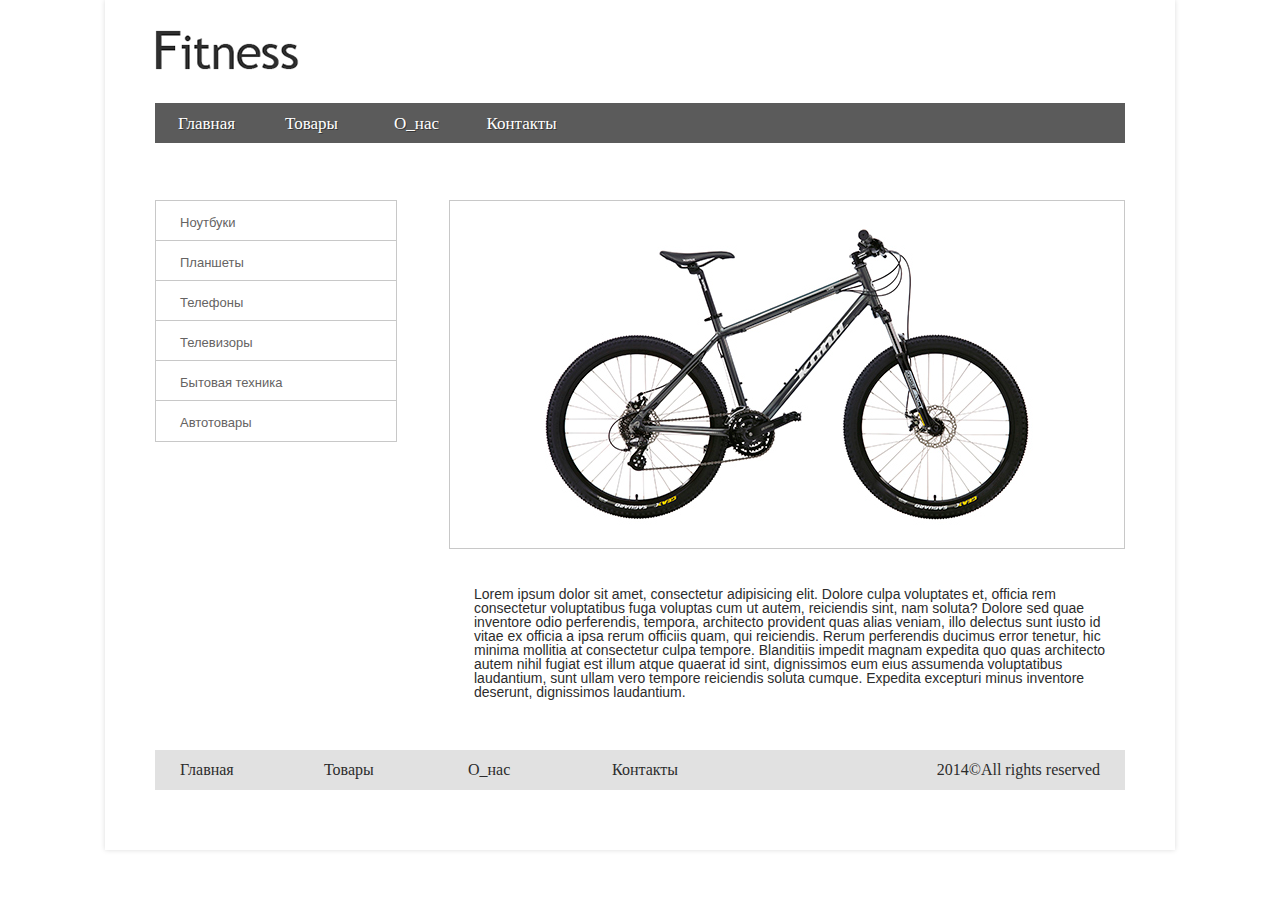
<file: DZ2/index.html>
<!DOCTYPE html>
<html lang="en">
<head>
	<meta charset="UTF-8">
	<title>Домашнее задание №2</title>
	<link rel="stylesheet" href="css/reset.css">
	<link rel="stylesheet" href="css/style.css">
</head>
<body>

<div class="header">

	<div class="fitness">
		<img src="img/fitness.png" alt="Фитнесс">
	</div>

	<div class="menu-list">
	<ul>
		<li><a href="#">Главная</a></li>
		<li><a href="#">Товары</a></li>
		<li><a href="#">О_нас</a></li>
		<li><a href="#">Контакты</a></li>
	</ul>

	</div>
</div>

<div class="central">
<div class="sidebar">
	<ul>
		<li><a href="#">Ноутбуки</a></li>
		<li><a href="#">Планшеты</a></li>
		<li><a href="#">Телефоны</a></li>
		<li><a href="#">Телевизоры</a></li>
		<li><a href="#">Бытовая техника</a></li>
		<li><a href="#">Автотовары</a></li>
	</ul>
</div>

<div class="content">
	<img src="img/velo.png" alt="Велосипед">

<div class="text">
	<p>Lorem ipsum dolor sit amet, consectetur adipisicing elit. Dolore culpa voluptates et, officia rem consectetur voluptatibus fuga voluptas cum ut autem, reiciendis sint, nam soluta? Dolore sed quae inventore odio perferendis, tempora, architecto provident quas alias veniam, illo delectus sunt iusto id vitae ex officia a ipsa rerum officiis quam, qui reiciendis. Rerum perferendis ducimus error tenetur, hic minima mollitia at consectetur culpa tempore. Blanditiis impedit magnam expedita quo quas architecto autem nihil fugiat est illum atque quaerat id sint, dignissimos eum eius assumenda voluptatibus laudantium, sunt ullam vero tempore reiciendis soluta cumque. Expedita excepturi minus inventore deserunt, dignissimos laudantium.</p>
</div>
</div>

</div>

<div class="footer">

	<ul>
		<li><a href="#">Главная</a></li>
		<li><a href="#">Товары</a></li>
		<li><a href="#">О_нас</a></li>
		<li><a href="#">Контакты</a></li>
		<li class="copy"><a href="#">2014&copy;All rights reserved</a></li>
	</ul>

</div>
	
</body>
</html>
</file>
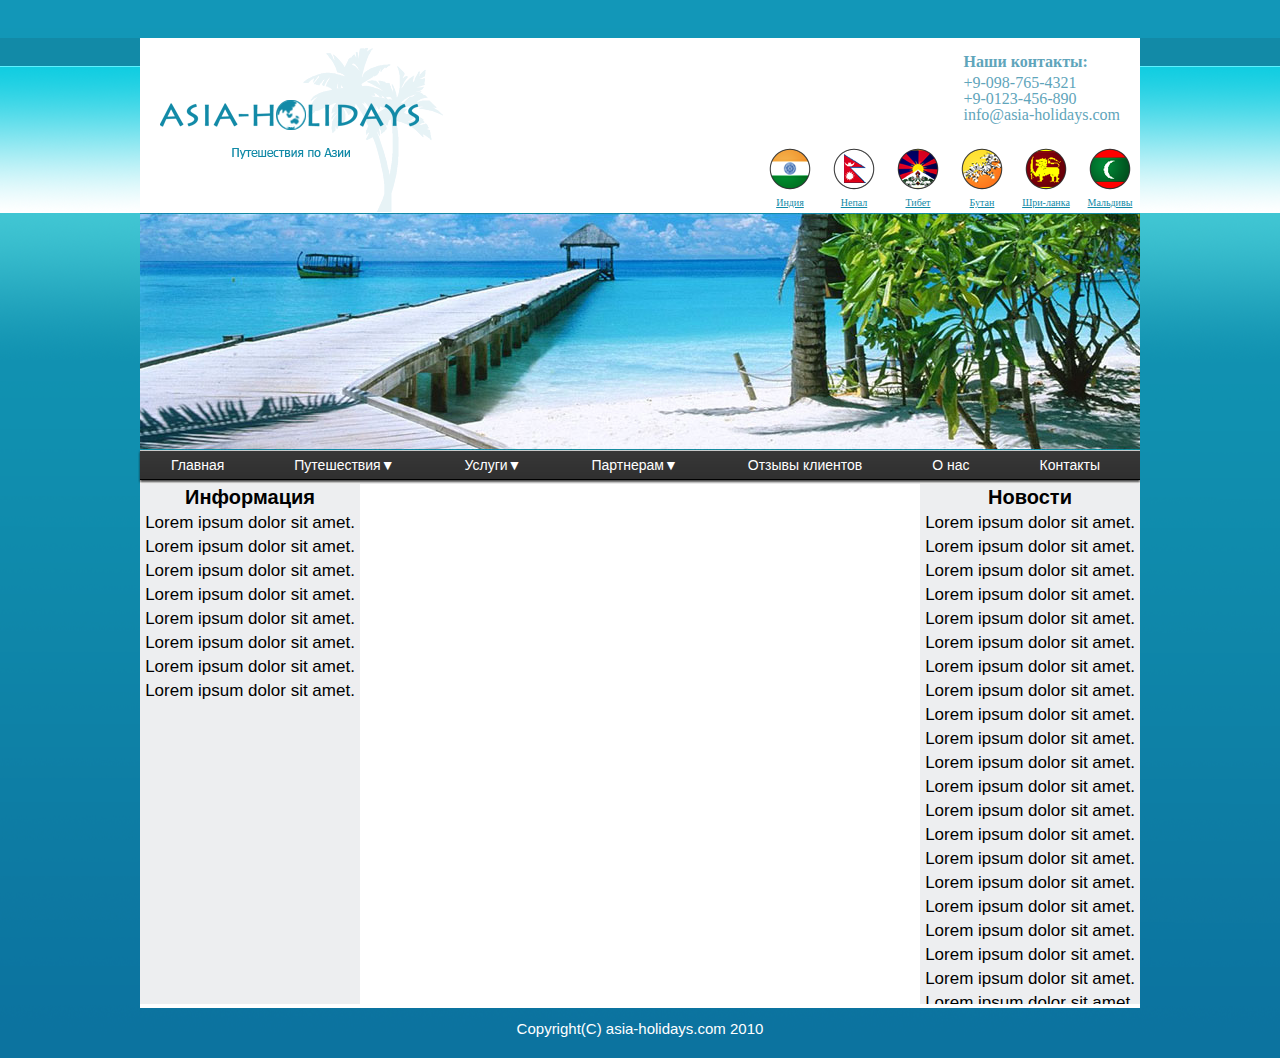
<file: DZ4/index.html>
<!DOCTYPE html>
<html lang="en">
<head>
	<meta charset="UTF-8">
	<title>Домашнее задание 4</title>
	<link rel="stylesheet" href="css/reset.css">
	<link rel="stylesheet" href="css/style.css"></head>
<body>
	<div class="bg">

		<div class="header">
			<div class="logo">
				<img src="img/logo.png" alt="LOGO"></div>
			<div class="info">
				<div class="contacts">
					<ul>
						<li>Наши контакты:</li>
						<li>+9-098-765-4321</li>
						<li>+9-0123-456-890</li>
						<li>info@asia-holidays.com</li>
					</ul>
				</div>
				<div class="icons">
					<ul>
						<li>
							<img src="img/india.png" alt="">
							<a href="#">Индия</a>
						</li>

						<li>
							<img src="img/Nepal.png" alt="">
							<a href="#">Непал</a>
						</li>

						<li>
							<img src="img/Tibet.png" alt="">
							<a href="#">Тибет</a>
						</li>

						<li>
							<img src="img/Bhutan.png" alt="">
							<a href="#">Бутан</a>
						</li>

						<li>
							<img src="img/Sri-lanka.png" alt="">
							<a href="#">Шри-ланка</a>
						</li>

						<li>
							<img src="img/Maldives.png" alt="">
							<a href="#">Мальдивы</a>
						</li>

					</ul>

				</div>
			</div>
		</div>
		<div class="photo">
			<img src="img/photo.jpg" alt=""></div>

		<div>

			<ul class="menu">
				<li>
					<a href="">Главная</a>
				</li>
				<li>
					<a href="">Путешествия&#9660;</a>
					<ul class="submenu">
						<li>
							<a href="#">Путешествия 1</a>
						</li>
						<li>
							<a href="#">Путешествия 2</a>
						</li>
						<li>
							<a href="#">Путешествия 3</a>
						</li>
						<li>
							<a href="#">Путешествия 4</a>
						</li>
						<li>
							<a href="#">Путешествия 5</a>
						</li>
					</ul>
				</li>

				<li>
					<a href="">Услуги&#9660;</a>
					<ul class="submenu1">
						<li>
							<a href="#">Услуги 1</a>
						</li>
						<li>
							<a href="#">Услуги 2</a>
						</li>
						<li>
							<a href="#">Услуги 3</a>
						</li>
						<li>
							<a href="#">Услуги 4</a>
						</li>
						<li>
							<a href="#">Услуги 5</a>
						</li>
					</ul>
				</li>

				<li>
					<a href="">Партнерам&#9660;</a>
					<ul class="submenu2">
						<li>
							<a href="#">Партнерам 1</a>
						</li>
						<li>
							<a href="#">Партнерам 2</a>
						</li>
						<li>
							<a href="#">Партнерам 3</a>
						</li>
						<li>
							<a href="#">Партнерам 4</a>
						</li>
						<li>
							<a href="#">Партнерам 5</a>
						</li>
					</ul>

				</li>
				<li>
					<a href="">Отзывы клиентов</a>
				</li>
				<li>
					<a href="">О нас</a>
				</li>
				<li>
					<a href="">Контакты</a>
				</li>
			</ul>

		</div>

		<div class="content">

			<div class="left">
				<p>Информация</p>
				Lorem ipsum dolor sit amet. Lorem ipsum dolor sit amet. Lorem ipsum dolor sit amet. Lorem ipsum dolor sit amet. Lorem ipsum dolor sit amet. Lorem ipsum dolor sit amet. Lorem ipsum dolor sit amet. Lorem ipsum dolor sit amet.
			</div>

			<div class="central"></div>

			<div class="right">
				<p>Новости</p>
				Lorem ipsum dolor sit amet. Lorem ipsum dolor sit amet. Lorem ipsum dolor sit amet. Lorem ipsum dolor sit amet. Lorem ipsum dolor sit amet. Lorem ipsum dolor sit amet. Lorem ipsum dolor sit amet. Lorem ipsum dolor sit amet. Lorem ipsum dolor sit amet. Lorem ipsum dolor sit amet. Lorem ipsum dolor sit amet. Lorem ipsum dolor sit amet. Lorem ipsum dolor sit amet. Lorem ipsum dolor sit amet. Lorem ipsum dolor sit amet. Lorem ipsum dolor sit amet. Lorem ipsum dolor sit amet. Lorem ipsum dolor sit amet. Lorem ipsum dolor sit amet. Lorem ipsum dolor sit amet. Lorem ipsum dolor sit amet. Lorem ipsum dolor sit amet. Lorem ipsum dolor sit amet. Lorem ipsum dolor sit amet. Lorem ipsum dolor sit amet. Lorem ipsum dolor sit amet. Lorem ipsum dolor sit amet. Lorem ipsum dolor sit amet. Lorem ipsum dolor sit amet. Lorem ipsum dolor sit amet. Lorem ipsum dolor sit amet. Lorem ipsum dolor sit amet. Lorem ipsum dolor sit amet. Lorem ipsum dolor sit amet. Lorem ipsum dolor sit amet. Lorem ipsum dolor sit amet. Lorem ipsum dolor sit amet. Lorem ipsum dolor sit amet. Lorem ipsum dolor sit amet. Lorem ipsum dolor sit amet. Lorem ipsum dolor sit amet. Lorem ipsum dolor sit amet.
			</div>

		</div>
		<div class="footer">
			<p>Copyright(C) asia-holidays.com 2010</p>
		</div>

	</div>

</body>
</html>
</file>
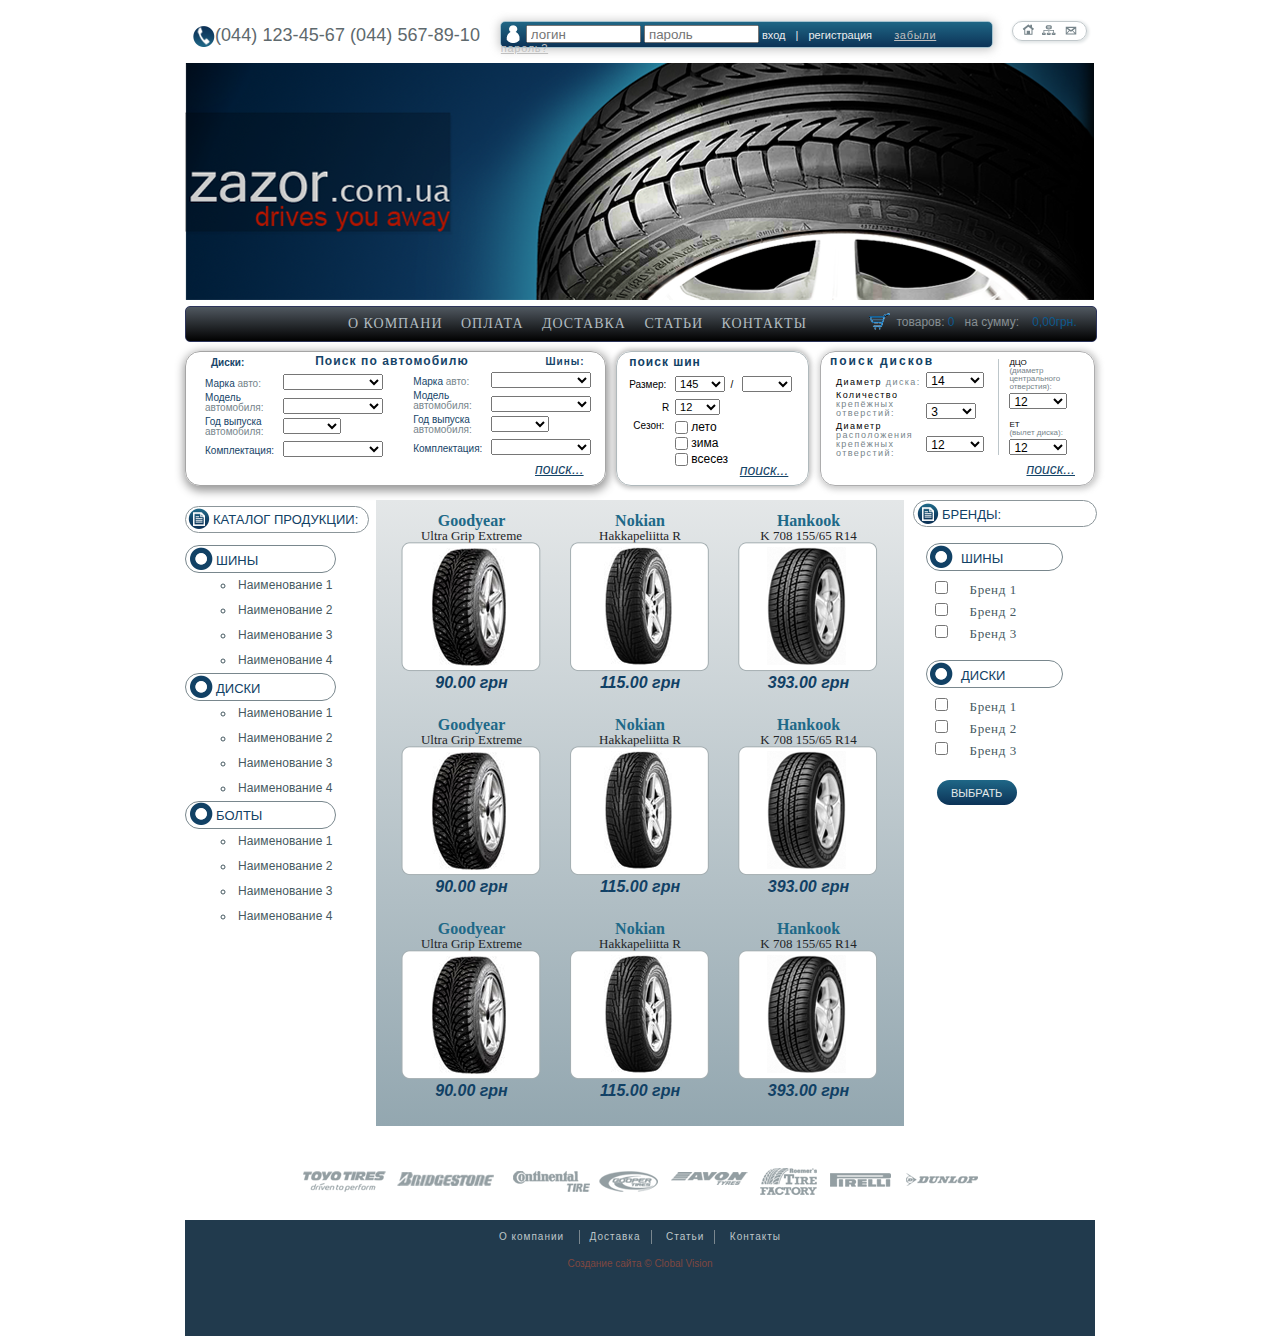
<file: DZ6/index.html>
<!DOCTYPE html>
<html lang="en">
<head>
	<meta charset="UTF-8">
	<title>Домашнее задание №6</title>
	<link rel="stylesheet" href="css/reset.css">
	<link rel="stylesheet" href="css/style.css"></head>
<body>
<div class="wrapper">

	<header>

		<div class="phone">
			<img src="img/handset.png" alt="">
			<span>(044) 123-45-67</span>
			<span>(044) 567-89-10</span>
		</div>

		<div class="autorize">
			<img src="img/autorize.png" alt="">
			<form action="#">
			<input type="text" name="login" placeholder="логин">
			<input type="password" name="password" placeholder="пароль">
			</form>
			<span class="auto">вход</span>
			<span>|</span>
			<span class="auto">регистрация</span>
			<span class="auto">забыли пароль?</span>
		</div>

		<div class="icons">
			<img src="img/icons.png" alt=""></div>

	</header>

	<div class="zazor">
		<img src="img/zazor.png" alt=""></div>

	<nav>
	<div class="menu">
		<ul>
			<li>о компани</li>
			<li>оплата</li>
			<li>доставка</li>
			<li>статьи</li>
			<li>контакты</li>
		</ul>
	</div>
		<div class="basket">
			<img src="img/basket.png" alt="">
			<span class="text">
				товаров:
				<span class="numeral">0</span>
				&nbsp;&nbsp;на сумму: &nbsp;&nbsp;
				<span class="numeral">0,00грн.</span>
			</span>
		</div>
	</nav>

	<section class="forms">
		<section class="one">
			<div class="headOne">
				<span class="webs">Диски:</span>
				<h1>Поиск по автомобилю</h1>
				<span class="tires">Шины:</span>
			</div>
			<div class="leftside">
				<form action="#">
					<label for="brand">
						Марка
						<span class="shadow">авто:</span>
					</label>
					<select id="brand">
						<option value="">&nbsp;</option>
						<option value="Honda">Honda</option>
						<option value="Mazda">Mazda</option>
						<option value="Toyota">Toyota</option>
					</select>

					<label for="model">
						Модель
						<span class="shadow">автомобиля:</span>
					</label>
					<select id="model">
						<option value="">&nbsp;</option>
						<option value="accord">accord</option>
						<option value="cx-5">cx-5</option>
						<option value="rav4">rav4</option>
					</select>

					<label class="bot" for="year">
						Год выпуска
						<span class="shadow">автомобиля:</span>
					</label>
					<select id="year">
						<option value="">&nbsp;</option>
						<option value="2000">2000</option>
						<option value="2005">2005</option>
						<option value="2010">2010</option>
					</select>

					<label for="equipment">Комплектация:</label>
					<select id="equipment">
						<option value="">&nbsp;</option>
						<option value="mid">mid</option>
						<option value="top">top</option>
						<option value="premium">premium</option>
					</select>
				</form>
			</div>

			<div class="rightside">
				<form action="#">
					<label for="brand1">
						Марка
						<span class="shadow">авто:</span>
					</label>
					<select id="brand1">
						<option value="">&nbsp;</option>
						<option value="Honda">Honda</option>
						<option value="Mazda">Mazda</option>
						<option value="Toyota">Toyota</option>
					</select>

					<label for="model1">
						Модель
						<span class="shadow">автомобиля:</span>
					</label>
					<select id="model1">
						<option value="">&nbsp;</option>
						<option value="accord">accord</option>
						<option value="cx-5">cx-5</option>
						<option value="rav4">rav4</option>
					</select>

					<label class="bot" for="year1">
						Год выпуска
						<span class="shadow">автомобиля:</span>
					</label>
					<select id="year1">
						<option value="">&nbsp;</option>
						<option value="2000">2000</option>
						<option value="2005">2005</option>
						<option value="2010">2010</option>
					</select>

					<label for="equipment1">Комплектация:</label>
					<select id="equipment1">
						<option value="">&nbsp;</option>
						<option value="mid">mid</option>
						<option value="top">top</option>
						<option value="premium">premium</option>
					</select>
				</form>
			</div>

			<div class="quest">
				<span>поиск...</span>
			</div>

		</section>

		<section class="two">
			<div class="headTwo">
				<span>поиск шин</span>
			</div>
			<div class="center">
				<form action="#">
					<label class="bot1" for="size">Размер:</label>
					<select id="size">
						<option value="">&nbsp;</option>
						<option value="135">135</option>
						<option value="145" selected>145</option>
						<option value="155">155</option>
					</select>
					<span>&nbsp;/&nbsp;</span>
					<select id="size1">
						<option value="">&nbsp;</option>
						<option value="50">50</option>
						<option value="55">55</option>
						<option value="60">60</option>
					</select>
					<label class="bot2" for="radius">R</label>
					<select id="radius">
						<option value="">&nbsp;</option>
						<option value="12" selected>12</option>
						<option value="13">13</option>
						<option value="14">14</option>
					</select>
				</form>
			</div>

			<div class="season">
				<div class="word">Сезон:</div>
				<div class="box">
				<form action="#">
				<div>
					<input type="checkbox" id="leto">
					<label for="leto">лето</label>
				</div>
				<div>
					<input type="checkbox" id="zima">
					<label for="zima">зима</label>
				</div>
				<div>
					<input type="checkbox" id="allseas">
					<label for="allseas">всесез</label>
				</div>
				</form>
				</div>
			</div>
			<div class="quest">
				<span>поиск...</span>
			</div>
		</section>

		<section class="three">
			<div class="headThree">
				<span>поиск дисков</span>
			</div>

			<div class="first">
				<form action="#">
					<label for="diameter">
						Диаметр
						<span class="shadow1">диска:</span>
					</label>
					<select id="diameter">
						<option value="">&nbsp;</option>
						<option value="14" selected>14</option>
						<option value="15">15</option>
						<option value="16">16</option>
					</select>

					<label for="quantity">
						Количество
						<span class="shadow1">крепёжных отверстий:</span>
					</label>
					<select id="quantity">
						<option value="">&nbsp;</option>
						<option value="3" selected>3</option>
						<option value="4">4</option>
						<option value="5">5</option>
					</select>

					<label for="location">
						Диаметр
						<span class="shadow1">расположения крепёжных отверстий:</span>
					</label>
					<select id="location">
						<option value="">&nbsp;</option>
						<option value="12" selected>12</option>
						<option value="13">13</option>
						<option value="14">14</option>
					</select>
				</form>
			</div>

			<div class="second">
				<form action="#">
					<label for="hole">
						ДЦО
						<span class="shadow2">(диаметр центрального отверстия):</span>
					</label>
					<select id="hole">
						<option value="">&nbsp;</option>
						<option value="12" selected>12</option>
						<option value="13">13</option>
						<option value="14">14</option>
					</select>

					<label for="crash">
						ЕТ
						<span class="shadow2">(вылет диска):</span>
					</label>
					<select id="crash">
						<option value="">&nbsp;</option>
						<option value="11">11</option>
						<option value="12" selected>12</option>
						<option value="13">13</option>
					</select>
				</form>
			</div>
			<div class="quest">
				<span>поиск...</span>
			</div>

		</section>
	</section>

	<section class="panel">
		<aside class="left">

			<div class="icon">
				<img src="img/icon.png" alt="">
				<span>Каталог продукции:</span>
			</div>

			<div class="start">
				<img src="img/circle.png" alt="">
				<span>Шины</span>
			</div>

			<div class="list">
				<ul>
					<li>Наименование 1</li>
					<li>Наименование 2</li>
					<li>Наименование 3</li>
					<li>Наименование 4</li>
				</ul>
			</div>

			<div class="start">
				<img src="img/circle.png" alt="">
				<span>Диски</span>
			</div>

			<div class="list">
				<ul>
					<li>Наименование 1</li>
					<li>Наименование 2</li>
					<li>Наименование 3</li>
					<li>Наименование 4</li>
				</ul>
			</div>

			<div class="start2">
				<img src="img/circle.png" alt="">
				<span>Болты</span>
			</div>

			<div class="list">
				<ul>
					<li>Наименование 1</li>
					<li>Наименование 2</li>
					<li>Наименование 3</li>
					<li>Наименование 4</li>
				</ul>
			</div>
		</aside>

		<main class="central">
			<table>
				<tr>
					<td>
						<figure>
							<figcaption>Goodyear</figcaption>
							<span class="name">Ultra Grip Extreme</span>
							<p>
								<img src="img/GoodyearTire.png" alt=""></p>
							<span class="price">90.00 грн</span>
						</figure>
					</td>
					<td>
						<figure>
							<figcaption>Nokian</figcaption>
							<span class="name">Hakkapeliitta R</span>
							<p>
								<img src="img/NokianTire.png" alt=""></p>
							<span class="price">115.00 грн</span>
						</figure>
					</td>
					<td>
						<figure>
							<figcaption>Hankook</figcaption>
							<span class="name">K 708 155/65 R14</span>
							<p>
								<img src="img/HankookTire.png" alt=""></p>
							<span class="price">393.00 грн</span>
						</figure>
					</td>
				</tr>

				<tr>

					<td>
						<figure>
							<figcaption>Goodyear</figcaption>
							<span class="name">Ultra Grip Extreme</span>
							<p>
								<img src="img/GoodyearTire.png" alt=""></p>
							<span class="price">90.00 грн</span>
						</figure>
					</td>
					<td>
						<figure>
							<figcaption>Nokian</figcaption>
							<span class="name">Hakkapeliitta R</span>
							<p>
								<img src="img/NokianTire.png" alt=""></p>
							<span class="price">115.00 грн</span>
						</figure>
					</td>
					<td>
						<figure>
							<figcaption>Hankook</figcaption>
							<span class="name">K 708 155/65 R14</span>
							<p>
								<img src="img/HankookTire.png" alt=""></p>
							<span class="price">393.00 грн</span>
						</figure>
					</td>
				</tr>

				<tr>
					<td>
						<figure>
							<figcaption>Goodyear</figcaption>
							<span class="name">Ultra Grip Extreme</span>
							<p>
								<img src="img/GoodyearTire.png" alt=""></p>
							<span class="price">90.00 грн</span>
						</figure>
					</td>
					<td>
						<figure>
							<figcaption>Nokian</figcaption>
							<span class="name">Hakkapeliitta R</span>
							<p>
								<img src="img/NokianTire.png" alt=""></p>
							<span class="price">115.00 грн</span>
						</figure>
					</td>
					<td>
						<figure>
							<figcaption>Hankook</figcaption>
							<span class="name">K 708 155/65 R14</span>
							<p>
								<img src="img/HankookTire.png" alt=""></p>
							<span class="price">393.00 грн</span>
						</figure>
					</td>
				</tr>

			</table>
		</main>

		<aside class="right">
			<div class="icon1">
				<img src="img/icon.png" alt="">
				<span>Бренды:</span>
			</div>

			<div class="start3">
				<img src="img/circle.png" alt="">
				<span>Шины</span>
			</div>
			<div class="brandTireWeb">
				<form action="#">
					<input type="checkbox" id="brands1">
					<label for="brands1">Бренд 1</label>

					<input type="checkbox" id="brands2">
					<label for="brands2">Бренд 2</label>

					<input type="checkbox" id="brands3">
					<label for="brands3">Бренд 3</label>
				</form>
			</div>

			<div class="start4">
				<img src="img/circle.png" alt="">
				<span>Диски</span>
			</div>
			<div class="brandTireWeb">
				<form action="#">
					<input type="checkbox" id="brands4">
					<label for="brands4">Бренд 1</label>

					<input type="checkbox" id="brands5">
					<label for="brands5">Бренд 2</label>

					<input type="checkbox" id="brands6">
					<label for="brands6">Бренд 3</label>
				</form>
			</div>
			<div class="button">
				<form action="#">
					<input type="submit" value="Выбрать"></form>
			</div>
		</aside>
	</section>

	<div class="logos">
		<img src="img/ToyoTires.png" alt="" class="toyo">
		<img src="img/bridgestone.png" alt="" class="bridge">
		<img src="img/continental.png" alt="" class="conti">
		<img src="img/Cooper.png" alt="" class="cooper">
		<img src="img/AvonTires.png" alt="" class="avon">
		<img src="img/TireFactory.png" alt="" class="factory">
		<img src="img/pirelli.png" alt="" class="pirelli">
		<img src="img/dunlop.png" alt="" class="dunlop">
	</div>

	<footer>
		<ul>
			<li><span>О компании</span></li>
			<li><span>Доставка</span></li>
			<li><span>Статьи</span></li>
			<li><span>Контакты</span></li>
			<li><span>Создание сайта &copy; Clobal Vision</span></li>
		</ul>
	</footer>

</div>

</body>
</html>
</file>
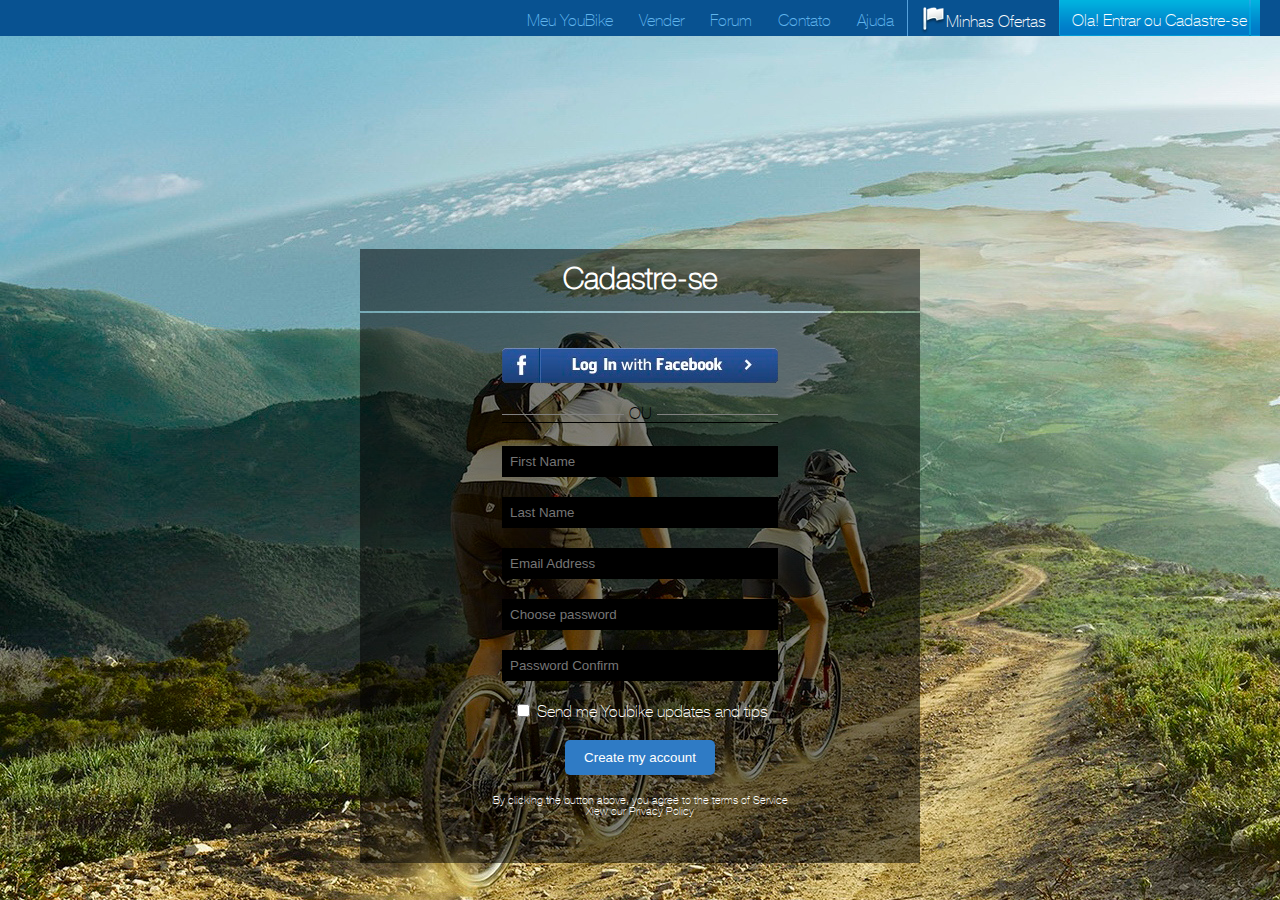
<file: DZ5/part1/index.html>
<!DOCTYPE html>
<html lang="en">
<head>
	<meta charset="UTF-8">
	<title>Домашнее задание №5</title>
	<link rel="stylesheet" href="css/reset.css">
	<link rel="stylesheet" href="css/style.css"></head>
<body>
	<div class="background">
		<div class="header">

			<ul>
				<li>Meu YouBike</li>
				<li>Vender</li>
				<li>Forum</li>
				<li>Contato</li>
				<li>Ajuda</li>
				<li id="line">
					<img src="img/flag.png" alt="">Minhas Ofertas</li>
				<li>
					<span>
						Ola!
						<a href="#">Entrar</a>
						<span>ou</span>
						<a href="#">Cadastre-se</a>
					</span>
				</li>
			</ul>
		</div>

		<div class="content">
			<div class="head">
				<h1>Cadastre-se</h1>
			</div>

			<div class="main">
				<div class="logo">
					<img src="img/logo.png" alt=""></div>
				<div class="line1">
					<fieldset>
						<legend>OU</legend>
					</fieldset>
				</div>

				<form action="#">
					<div class="forms">
						<div>
							<input type="text" name="first-name" placeholder="First Name"></div>

						<div>
							<input type="text" name="last-name" placeholder="Last Name"></div>

						<div>
							<input type="text" name="email" placeholder="Email Address"></div>

						<div>
							<input type="password" name="password" placeholder="Choose password"></div>

						<div>
							<input type="password" name="confirm" placeholder="Password Confirm"></div>
					</div>
					<div class="checkbox">
						<input type="checkbox"  id="letter">
						<label for="letter">Send me Youbike updates and tips</label>
					</div>

					<div class="button">
						<input type="submit" value="Create my account"></div>
				</form>

				<div class="footer">
					<p>
						By clicking the button above, you agree to the terms of Service Xiew our Privacy Policy
					</p>
				</div>
			</div>
		</div>
	</div>

</body>
</html>
</file>
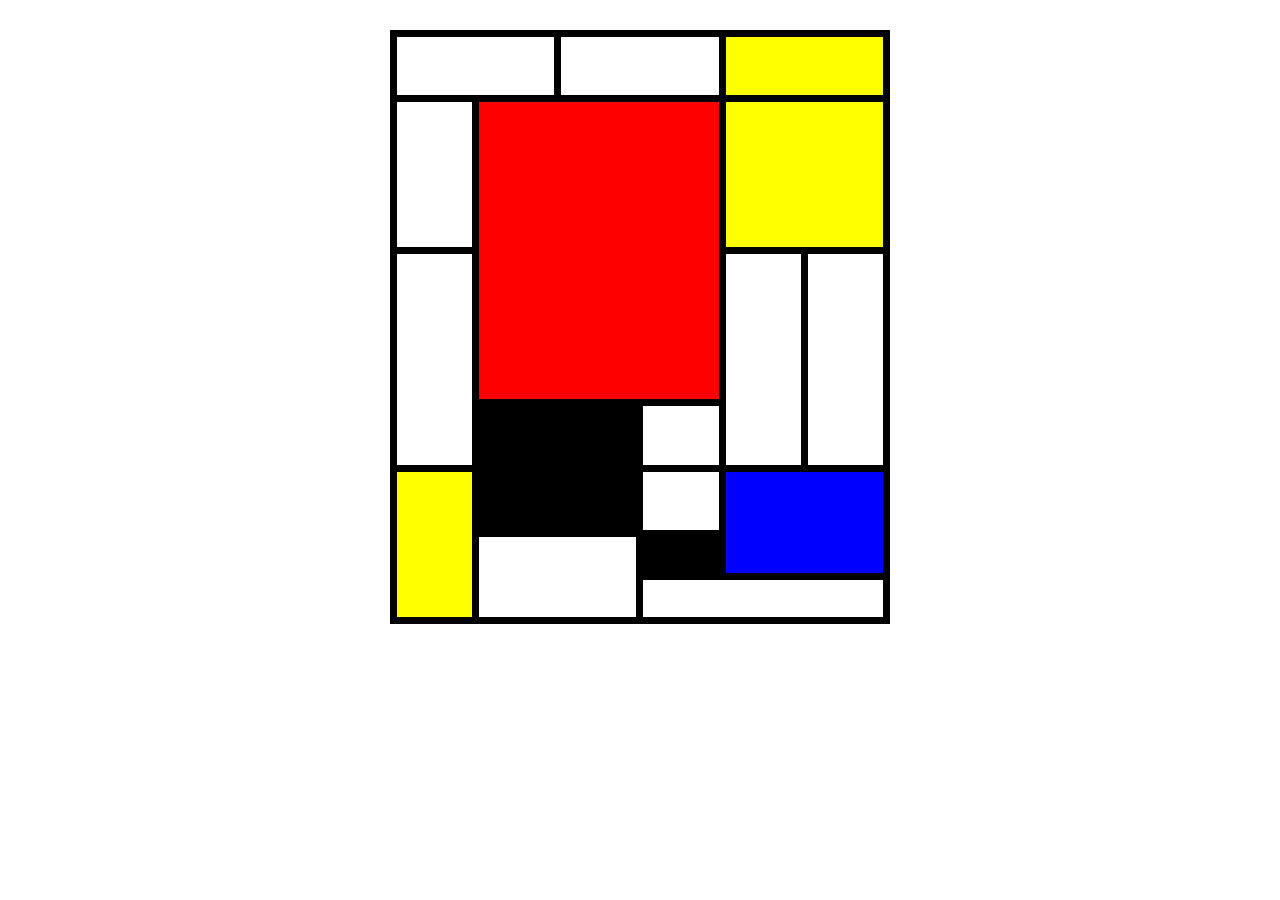
<file: DZ5/part2/index.html>
<!DOCTYPE html>
<html lang="en">
<head>
	<meta charset="UTF-8">
	<title>Tables</title>
	<link rel="stylesheet" href="css/reset.css">
	<link rel="stylesheet" href="css/style.css"></head>
<body>
	<div class="table">
		<table>
			<tr>
				<td colspan="5" rowspan="3"></td>
				<td colspan="10" rowspan="3"></td>
				<td class="yellow" colspan="10" rowspan="3"></td>
			</tr>
			<tr></tr>
			<tr></tr>
			<tr>
				<td colspan="2" rowspan="7"></td>
				<td class="red" colspan="13" rowspan="14"></td>

				<td class="yellow" colspan="10" rowspan="7"></td>

			</tr>
			<tr></tr>
			<tr></tr>
			<tr></tr>
			<tr></tr>
			<tr></tr>
			<tr></tr>
			<tr>
				<td colspan="2" rowspan="10"></td>

				<td colspan="5" rowspan="10"></td>

				<td colspan="5" rowspan="10"></td>

			</tr>
			<tr></tr>
			<tr></tr>
			<tr></tr>
			<tr></tr>
			<tr></tr>
			<tr></tr>
			<tr>

				<td class="black" colspan="3" rowspan="3"></td>

				<td class="black" colspan="3" rowspan="3"></td>

				<td colspan="7" rowspan="3"></td>

			</tr>
			<tr></tr>
			<tr></tr>
			<tr>
				<td class="yellow" colspan="2" rowspan="7"></td>
				<td class="black" colspan="3" rowspan="3"></td>
				<td class="black" colspan="3" rowspan="3"></td>
				<td colspan="7" rowspan="3"></td>
				<td class="blue" colspan="10" rowspan="5"></td>

			</tr>
			<tr></tr>
			<tr></tr>
			<tr>

				<td colspan="6" rowspan="4"></td>

				<td class="black" colspan="7" rowspan="2"></td>

			</tr>
			<tr></tr>
			<tr>

				<td colspan="17" rowspan="2"></td>

			</tr>
			<tr></tr>

		</table>
	</div>
</body>
</html>
</file>
<file: DZ2/css/style.css>
body {
	height: 850px;
	width: 1070px;
	margin: 0px auto;
	box-shadow: 0 0 5px #dbdbdb;
} 


/*HEADER*/
.header {
	width: 970px;
	height: 200px;
	margin: 0 auto;

}
.fitness {
	padding: 30px 0;
}

.menu-list {
	height: 40px;
	background-color: #5b5b5b;
	padding-left: 1px;

}
.menu-list li {
	display: inline-block;

}
.menu-list li a {
	display: inline-block;
	width: 101px;
	height: 16px;
	color: #ffffff;
	text-shadow: 1px 1px #383737;
	text-decoration: none;
	text-align: center;
	padding: 12px 0;
	font-size: 17px;
}

.menu-list li:hover {
	background-image: url(../img/hover.png);
}

/*end ofHEADER*/

/*CENTRAL*/
.central {
	width: 970px;
	height: 550px;
	margin: 0 auto;
}

/*end of CENTRAL*/

/*SIDEBAR*/

.sidebar {
	float: left;
	height: 240px;
	width: 240px;
	border: 1px solid #c8c8c8;
	font-family: sans-serif;
	
}
.sidebar li {
	height: 39px;
	border-bottom: 1px solid #c8c8c8;
}
.sidebar li a {
	padding-left: 24px;
	padding-top: 15px;
	font-size: 13px;
	text-decoration: none;
	color: #656363;
	display: block;
}
.sidebar li a:hover {
	padding-left: 40px;
	padding-top: 15px;
	color: #2c2c2c;
	height: 24px;
}
.sidebar li:hover {
	background-image: url(../img/hover1.png);

}
.sidebar li:last-child {
	border-bottom: 0;
}

/*end of SIDEBAR*/

/*CONTENT*/

.content {
	float: right;
	width: 676px;
}

.text {
	border: 0;
	padding-top: 35px;
	padding-left: 25px;
	padding-bottom: 31px;
	text-align: left;
	font-family: sans-serif;
	color: #2c2c2c;
	font-size: 14px;
}

.content img{
	padding: 20px 87px;
	border: 1px solid #c8c8c8;
}
/*end of CONTENT*/

/*FOOTER*/
.footer {
	clear: both;
	width: 970px;
	height: 40px;
	margin: 0 auto;
	background-color: #e1e1e1;
}
.footer li {
	display: inline-block;
	width: 90px;
	height: 16px;
	padding: 12px 25px;
	color: #2c2c2c;
}
.footer li a {
	text-decoration: none;
	color: #2c2c2c;
	}
.footer li:last-child {
	text-align: right;
	width: 344px;
}
.footer li:hover {
	text-decoration: underline;
}
/*end of FOOTER*/
</file>
<file: DZ4/css/style.css>
body {
	background-image: url(../img/background.png);
	margin: 0 auto;
	width: 1200px;
	height: 1020px;
}

.bg {
	background-image: url(../img/wrapper.png);
	width: 1000px;
 	height: 970px;
 	margin: 0 auto;
}

/*HEADER*/
.header {
	margin-top: 38px;
	height: 175px;
}

.logo {
	padding-top: 10px;
	padding-left: 20px;
	display: inline-block;
}

.info {
	width: 360px;
	float: right;
	padding-right: 20px;
	display: inline-block;
}

.contacts {
	float: right;
	color: #5fa5bb;
	padding-bottom: 25px;
	padding-top: 10px;
}

.contacts li:first-child {
	line-height: 27px;
	font-weight: bold;
}

.icons {
	clear: both;
	width: 380px;
	height: 60px;
}
.icons ul {
	display: block;
}
.icons li {
	display: inline-block;
	width: 60px;
	text-align: center;
}

.icons li a {
	color: #128aa7;
	font-size: 10px;
}

/*end of HEADER*/


.photo {
	height: 237px;
	display: block;
	margin: 0 auto;
}

.menu {
	width: 1002px;
	position: relative;
	background-image: url(../img/line1.png);
	background-repeat: repeat-x;
	left: -2px;
	margin: 0 auto;
	
}

.menu li {
	display: inline-block;
	padding: 4px 33px;
	margin: 3px 0;
	height: 20px;
}

.menu li a {
	color: #ffffff;
	text-decoration: none;
	width: 1003px;
	font-family: sans-serif;
	font-size: 14px;
}

.menu li:hover {
	background-color: black;
}

.submenu {
	display: none;
	position: absolute;
	top: 30px;
	left: 124px;
	width: 166px;
	background-color: #303030;

}


.menu li:hover .submenu {
	display: block;
}

.submenu1 {
	display: none;
	position: absolute;
	top: 30px;
	left: 294px;
	width: 123px;
	background-color: #303030;

}



.menu li:hover .submenu1 {
	display: block;
}

.submenu2 {
	display: none;
	position: absolute;
	top: 30px;
	left: 421px;
	width: 153px;
	background-color: #303030;

}


.menu li:hover .submenu2 {
	display: block;
}

/*end of Central panel*/

/*Content*/
.content {
	width: 1000px;
	height: 520px;
	background-color: white;
	overflow: hidden;
}

.content p {
	font-size: 20px;
	font-weight: bold;
	line-height: 27px;
}

.left {
	width: 220px;
	height: 100%;
	float: left;
	background-color: #edeef0;
	font-family: sans-serif;
	text-align: center;
	font-size: 17px;
	line-height: 24px;
	
}

.right {
	width: 220px;
	height: 100%;
	float: right;
	background-color: #edeef0;
	font-family: sans-serif;
	text-align: center;
	font-size: 17px;
	line-height: 24px;
}

.central {
	width: 560px;
	height: 100%;
	float: left;
	background-color: white;
}
/*end of Content*/

.footer {
	text-align: center;
	color: white;
	margin: 17px 0;
	font-size: 15px;
	font-family: sans-serif;
}
</file>
<file: DZ6/css/style.css>
.wrapper {
	width: 910px;
	height: 1310px;
	margin: 0 auto;
	font-family: Arial, Tahoma, sans-serif;
}

header {
	width: 100%;
	margin: 21px auto 8px;
	
}

header div {
	display: inline-block;
}

.phone {
	color: #5e696d;
	width: 34.6%;
	font-size: 18px;
	float: left;
	padding-top: 5px;
}

.phone img {
	float: left;
	padding-left: 8px;
}
.phone span {
	letter-spacing: 0.06px;
}

.autorize {
	width: 54%;
	height: 22px;
	background: linear-gradient(0deg, #0c3357, #1f6685);
	border-radius: 5px;
	border: 1px solid #a6c3cf;
	-webkit-box-shadow: 0px 1px 10px 1px rgba(180,180,180,0.75);
	-moz-box-shadow: 0px 1px 10px 1px rgba(180,180,180,0.75);
	box-shadow: 0px 1px 10px 1px rgba(180,180,180,0.75);
	font-size: 11px;
	padding-top: 3px;
}

.autorize form {
	display: inline-block;
}

.autorize img {
	padding-right: 6px;
	float: left;
	margin-left: 5px;
}

.autorize input {
	width: 105px;
	height: 14px;
	padding: 0 3px;
}

.autorize span {
	color: #e9ecee;
	padding-right: 7px;
}

.autorize span:last-child {
	text-decoration: underline;
	color: #bfbfbf;
	padding-left: 12px;
	letter-spacing: 0.7px;
}

.auto {
	cursor: pointer;
}

.icons {
	width: 8%;
	border: 1px solid #c1c8cb;
	border-radius: 10px;
	-webkit-box-shadow: 1px 1px 3px 1px rgba(225,229,230,1);
	-moz-box-shadow: 1px 1px 3px 1px rgba(225,229,230,1);
	box-shadow: 1px 1px 3px 1px rgba(225,229,230,1);
	text-align: center;
	height: 18px;
	float: right;
	margin-right: 8px;
}

.zazor {
	width: 100%;
	margin: 0 auto;
	height: 237px;
	margin-bottom: 6px;
}

nav {
	height: 34px;
	background: linear-gradient(0deg, #010101, #505860);
	border: 1px solid #2c345a;
	border-radius: 5px;
	width: 100%;
	margin-bottom: 9px;
}

.menu {
	height: 34px;
	display: inline-block;
	width: 69%;
	text-align: right;
}

nav ul {
	width: 100%;
	display: inline-block;
	float: left;;
}

nav ul li {
	display: inline-block;
	text-transform: uppercase;
	text-decoration: none;
	font-size: 14px;
	color: #b1bcc0;
	font-family: 'Lucida sans Unicode';
	padding: 10px 7px;
	letter-spacing: 1px;
}

nav ul li:hover {
	border-radius: 10px;
	background: linear-gradient(0deg, #0c3357, #1f6787);
	color: #eaecef;
	cursor: pointer;
}

.basket {
	height: 25px;
	padding-top: 6px;
	float: right;
	width: 25%;
}

.basket img {
	float: left;
	padding-right: 2px;
}

.basket .text {
	color: #868e92;
	font-size: 12px;
	padding-left: 5px;
}

.basket .numeral {
	color: #0d5a8f;
}

.forms {
	height: 133px;
	font-size: 12px;
	width: 100%;
	text-align: center;
	margin: 0 auto 16px;
}

.one {
	width: 46%;
	height: 133px;
	border: 1px solid #a5a5a5;
	border-radius: 15px;
	color: #154468;
	-webkit-box-shadow: 1px 3px 10px 2px rgba(153,153,153,1);
	-moz-box-shadow: 1px 3px 10px 2px rgba(153,153,153,1);
	box-shadow: 1px 3px 10px 2px rgba(153,153,153,1);
	float: left;
	display: inline-block;
	text-align: left;
}

.headOne {
	width: 94%;
	height: 20px;
	padding-left: 25px;
}

.one h1 {
	float: left;
	width: 58%;
	font-weight: bold;
	padding-top: 3px;
	text-align: center;
	letter-spacing: 1.1px;
}

.one .webs {
	width: 17%;
	float: left;
	padding-top: 6px;
	font-weight: bold;
	font-size: 10px;
}

.one .tires {
	width: 15%;
	float: right;
	padding-top: 5px;
	font-weight: bold;
	font-size: 10px;
	letter-spacing: 1px;
}

.leftside {
	width: 45%;
	display: inline-block;
	float: left;
	font-size: 10px;
	padding-left: 19px;
	padding-top: 2px;
}

label {
	display: inline-block;
	width: 75px;
	margin-bottom: 4px;
}

.shadow {
	color: #77858b;
}

select {
	width: 100px;
	height: 16px;
	font-size: 12px;
}

#year, #year1 {
	width: 58px;
	padding-top: 4px;
}

.rightside {
	width: 45%;
	display: inline-block;
	float: right;
	font-size: 10px;
	padding-right: 3px;
}

.one .quest {
	float: right;
	font-size: 14px;
	font-style: italic;
	color: #154467;
	text-decoration: underline;
	cursor: pointer;
	padding-top: 4px;
	padding-right: 21px;
}

.two {
	width: 21%;
	height: 133px;
	border: 1px solid #b0b9bc;
	border-radius: 15px;
	-webkit-box-shadow: 0px 0px 5px 2px rgba(190,190,190,1);
	-moz-box-shadow: 0px 0px 5px 2px rgba(190,190,190,1);
	box-shadow: 0px 0px 5px 2px rgba(190,190,190,1);
	display: inline-block;
	text-align: left;
}

.headTwo {
	height: 22px;
	letter-spacing: 1px;
}

.headTwo span {
	position: relative;
	top: 4px;
	left: 12px;
	color: #114165;
	font-size: 12px;
	font-weight: bold;
}

.center label {
	width: 40px;
	display: inline-block;
	padding-top: 6px;
}

.center select {
	width: 50px;
	margin-left: 3px;
	font-size: 11px;
	margin-top: -5px;
}

#radius {
	width: 45px;
}

.center {
	width: 95%;
	display: inline-block;
	float: left;
	font-size: 10px;
	padding-left: 12px;
	margin-bottom: 1px;
}

.bot1 {
	padding-bottom: 3px;
}

.bot2 {
	text-align: right;
}

.season {
	display: inline-block;
	width: 100%;
	height: 47px;
}

.season label {
	float: left;
	padding-top: 3px;
	display: inline-block;
	width: 55px;
}

.word {
	float: left;
	display: inline-block;
	text-align: right;
	width: 47px;
	font-size: 10px;
	padding-top: 3px;
}

.box {
	display: inline-block;
	width: 100px;
	height: 47px;
	padding-left: 7px;
}
.box form {
	position: relative;
	overflow: hidden;
}
.box div {
	width: 80px;
	height: 16px;
	float: left;
}

.box input {
	float: left;
}

.two .quest {
	font-size: 14px;
	font-style: italic;
	color: #154467;
	text-decoration: underline;
	cursor: pointer;
	padding-right: 20px;
	float: right;
	margin-top: -5px;
}

.three {
	height: 133px;
	width: 30%;
	border: 1px solid #adadae;
	border-radius: 15px;
	float: right;
	-webkit-box-shadow: 1px 1px 6px 2px rgba(179,179,179,0.75);
	-moz-box-shadow: 1px 1px 6px 2px rgba(179,179,179,0.75);
	box-shadow: 1px 1px 6px 2px rgba(179,179,179,0.75);
	display: inline-block;
	text-align: left;
}

.headThree {
	height: 20px;
	width: 65%;
	float: left;
}

.headThree span {
	float: left;
	width: 157px;
	font-size: 12px;
	font-weight: bold;
	color: #114165;
	letter-spacing: 2px;
	padding: 6px 9px;
	padding-top: 3px;
}

.first {
	width: 59%;
	float: left;
	display: inline-block;
	padding-left: 15px;
}

.first label {
	width: 87px;
	font-size: 9px;
	letter-spacing: 1.4px;
}

.first select, .second select {
	width: 58px;
}

#location {
	position: relative;
	top: -7px;
}

.shadow1 {
	color: #77858b;
}

.shadow2 {
	display: block;
	color: #77858b;
}

#quantity {
	width: 50px;
}

.second {
	width: 31%;
	float: right;
	display: inline-block;
	border-left: 1px solid #bdc6ca;
	height: 96px;
	padding-left: 10px;
	margin-top: -13px;
}

.second label {
	font-size: 8px;
	margin-bottom: 2px;
}

#hole {
	margin-bottom: 12px;
}

.three .quest {
	clear: both;
	float: right;
	padding-right: 19px;
	font-size: 14px;
	font-style: italic;
	color: #154467;
	text-decoration: underline;
	cursor: pointer;
}

.panel {
	width: 100%;
	height: 628px;
	clear: both;
	margin: 0 auto 35px;
	text-align: center;
}

.left {
	width: 20%;
	float: left;
	display: inline-block;
}

.icon {
	width: 100%;
	height: 25px;
	border: 1px solid #8c969a;
	border-radius: 15px;
	cursor: pointer;
	margin-bottom: 12px;
	margin-top: 6px;
}

.icon img {
	float: left;
	padding-left: 2px;
	padding-top: 1px;
}

.icon span {
	text-transform: uppercase;
	font-size: 13px;
	color: #114165;
	padding-left: 3px;
	padding-top: 6px;
	float: left;
}

.start {
	height: 26px;
	width: 82%;
	float: left;
	border: 1px solid #79878d;
	border-radius: 15px;
	cursor: pointer;
}

.start img {
	float: left;
	padding-left: 4px;
	padding-top: 1px;
}

.start span {
	padding-top: 8px;
	float: left;
	text-transform: uppercase;
	font-size: 13px;
	color: #114165;
	padding-left: 3px;
}

.list {
	width: 85.5%;
	height: 100px;
	float: left;
}

.list ul {
	list-style: circle;
	list-style-position: inside;
}

.list li {
	text-align: right;
	font-size: 12px;
	line-height: 25px;
	color: #465961;
	cursor: pointer;
	letter-spacing: 0.1px;
	padding-right: 8px;
}

.list li:hover {
	text-decoration: underline;
	font-weight: bold;
	font-style: italic;
}

.start2 {
	height: 26px;
	width: 82%;
	float: left;
	border: 1px solid #79878d;
	border-radius: 15px;
	cursor: pointer;
}

.start2 img {
	float: left;
	padding-left: 4px;
}

.start2 span {
	padding-top: 7px;
	float: left;
	text-transform: uppercase;
	font-size: 13px;
	color: #114165;
	padding-left: 3px;
}


.central {
	width: 58%;
	height: 626px;
	background: linear-gradient(0deg, #93a7b0, #e4e7e8);
	display: inline-block;
}

.central table {
	width: 100%;
}


.central table tr td {
	padding: 13px;
	display: inline-block;
	width: 27%;
	font-family: 'Lucida sans Unicode';
	text-align: center;
}

figcaption {
	color: #206988;
	font-weight: bold;
}

.name {
	color: #1f2528;
	font-size: 13px;
	display: block;
	font-family: 'Lucida sans Unicode';
}

.price {
	color: #114165;
	font-weight: bold;
	font-family: Arial;
	font-style: italic;
	display: block;
}

.right {
	width: 20%;
	float: right;
	display: inline-block;
}

.right .icon1 {
	width: 100%;
	height: 25px;
	border: 1px solid #8c969a;
	border-radius: 15px;
	margin-bottom: 16px;
	cursor: pointer;
}

.icon1 img {
	float: left;
	padding-top: 2px;
	padding-left: 3px;
}

.icon1 span {
	padding-top: 7px;
	padding-left: 3px;
	float: left;
	text-transform: uppercase;
	font-size: 13px;
	color: #114165;
}

.start3, .start4 {
	height: 26px;
	width: 74%;
	border: 1px solid #79878d;
	border-radius: 15px;
	cursor: pointer;
	float: left;
	margin-left: 13px;
}

.start3 img, .start4 img {
	float: left;
	padding-left: 3px;
	padding-top: 1px;
}

.start3 span, .start4 span {
	padding-top: 8px;
	float: left;
	text-transform: uppercase;
	font-size: 13px;
	color: #114165;
	padding-left: 8px;
}

.brandTireWeb {
	width: 60%;
	display: block;
	float: left;
}

.brandTireWeb form {
	height: 82px;
	line-height: 20px;
	width: 100px;
	float: left;
	padding-left: 18px;
	padding-top: 7px;
}

.brandTireWeb label {
	font-size: 13px;
	font-family: 'Lucida sans Unicode';
	letter-spacing: 0.6px;
	color: #465961;
	margin-bottom: 0;
}

.button {
	float: left;
	width: 70%;
	clear: both;
	padding-top: 3px;
}

.button input {
	width: 80px;
	height: 25px;
	border-radius: 15px;
	background: linear-gradient(0deg, #0c3357, #1f6787);
	color: #e5e9ea;
	text-transform: uppercase;
	font-size: 11px;
	cursor: pointer;
	border: none;
}

.logos {
	margin: 0 auto;
	width: 100%;
	margin-bottom: 23px;
	text-align: center;
}

.logos img {
	display: inline-block;
	padding: 2px 3px;
}

.logos .bridge {
	top: -6px;
	left: -8px;
	position: relative;
}

.logos .avon {
	position: relative;
	top: -7px;
	left: 1px;
}

.logos .pirelli {
	position: relative;
	top: -5px;
	left: 5px;
}

.logos .cooper {
	position: relative;
	left: -1px;
}
.logos .toyo {
	position: relative;
	left: -9px;
}


.logos .factory {
	position: relative;
	top: 3px;
	left: 3px;
}

.logos .dunlop {
	position: relative;
	top: -6px;
	left: 10px;
}

footer {
	width: 100%;
	height: 116px;
	background-color: #213a4d;
}

footer ul {
	text-align: center;
}

footer li {
	color: #bec6c9;
	display: inline-block;
	line-height: 12px;
	letter-spacing: 1px;
	margin-top: 10px;
	font-size: 10px;
	padding: 1px 10px;
}

footer li:nth-child(2) {
	border-left: 1px solid #7a878f;
	border-right: 1px solid #7a878f;
}

footer li:nth-child(3) {
	border-right: 1px solid #7a878f;
}

footer li:hover {
	color: #4d9fbd;
	cursor: pointer;
}

footer li:last-child {
	color: #7f4740;
	margin-top: 13px;
	display: block;
	letter-spacing: 0px;
}
</file>
<file: DZ5/part1/css/style.css>
@font-face {
    font-family: 'Helvetica Neue Regular';
    src: url('../fonts/helveticaneue-thin-webfont.eot');
    src: url('../fonts/helveticaneue-thin-webfont.eot?#iefix') format('embedded-opentype'),
         url('../fonts/helveticaneue-thin-webfont.woff2') format('woff2'),
         url('../fonts/helveticaneue-thin-webfont.woff') format('woff'),
         url('../fonts/helveticaneue-thin-webfont.ttf') format('truetype');
    font-weight: normal;
    font-style: normal;

}

body {
	margin: 0 auto;
	background-image: url(../img/background.png);
	width: 100%;
	height: 100%;
	font-family: 'Helvetica Neue Regular', Arial, Tahoma;
}

.background {
	
	width: 100%;
	height: 100%;
	background-repeat: no-repeat;
}

/*HEADER*/
.header {
	overflow: hidden;
	position: relative;
	background-color: #085291;
	width: 100%;
	margin-bottom: 213px;
	height: 36px;
}

.header ul {
	float: right;
	margin-right: 20px;
}

.header li {
	float: left;
	color: #60b5ed;
	padding: 13px;
}

.header li a {
	color: #ffffff;
}
#line {
	border-left: 1px solid #56a2dc;
	color: #fefefe;
	padding-top: 0;
}
#line img {
	position: relative;
	top: 7px;
}
.header li:hover {
	background-color: #4eabda;
	color: #ffffff;
	cursor: pointer;
}
.header li:last-child {
	background-image: url(../img/fon.png);
}
.header li:last-child a {
	text-decoration: none;
}
.header li:last-child a:hover {
	text-decoration: underline;
}
span {
	color: #ffffff;
}
/*end of HEADER*/

/*CONTENT*/

.head {
	width: 560px;
	height: 62px;
	margin: 0 auto;
	text-align: center;
	margin-bottom: 2px;
	background-color: rgba(0, 0, 0, 0.5);
}
.head h1 {
	color: #ffffff;
	font-size: 30px;
	font-weight: bold;
	padding-top: 15px;
}

.main {
	width: 560px;
	height: 550px;
	margin: 0 auto;
	background-color: rgba(0, 0, 0, 0.5);
}
.logo {
	text-align: center;
	padding-top: 35px;
	margin-bottom: 20px;
	cursor: pointer;
}
.line1 {
	width: 276px;
	height: 40px;
	margin: 0 auto;
}
.line1 fieldset {
	width: 276px;
	height: 8px;
	border: 0 solid black;
	border-top: 1px solid grey;
	border-bottom: 1px solid black;
}
legend {
	text-align: center;
	padding: 0 5px;
}

.forms {
	text-align: center;
}
.forms input {
	padding: 8px;
	margin-bottom: 20px;
	background-color: black;
	border: none;
	color: white;
	width: 260px;
}
.forms input:focus {
	background-color: #1b5288;
	-webkit-box-shadow: 0px 0px 33px 2px rgba(72,120,151,1);
	-moz-box-shadow: 0px 0px 33px 2px rgba(72,120,151,1);
	box-shadow: 0px 0px 33px 2px rgba(72,120,151,1);
	color: white;
}
.checkbox {
	text-align: center;
	margin-bottom: 20px;

}
.checkbox label {
	color: white;
	cursor: pointer;
}
.button {
	margin-bottom: 20px;
}
.button input {
	width: 150px;
	height: 35px;
	background-color: #2f7bc5;
	color: white;
	border: none;
	border-radius: 5px;
	cursor: pointer;
	margin: 0 auto;
	display: block;
}

/*enf of CONTENT*/

/*FOOTER*/

.footer {
	width: 300px;
	color: white;
	text-align: center;
	margin: 0 auto;
	font-size: 11px;
}
</file>
<file: DZ5/part2/css/style.css>
body {
	margin: 0 auto;
}
.table {
	width: 500px;
	height: 594px;

	margin: 30px auto;
}
.table table {
	width: 100%;
	height: 100%;
}
td, tr {
	width: 20px;
	height: 20px;
	border: 7px solid black;
}
.yellow {
	background-color: yellow;
}
.red {
	background-color: red;
}
.black {
	background-color: black;
}
.blue {
	background-color: blue;
}
</file>
